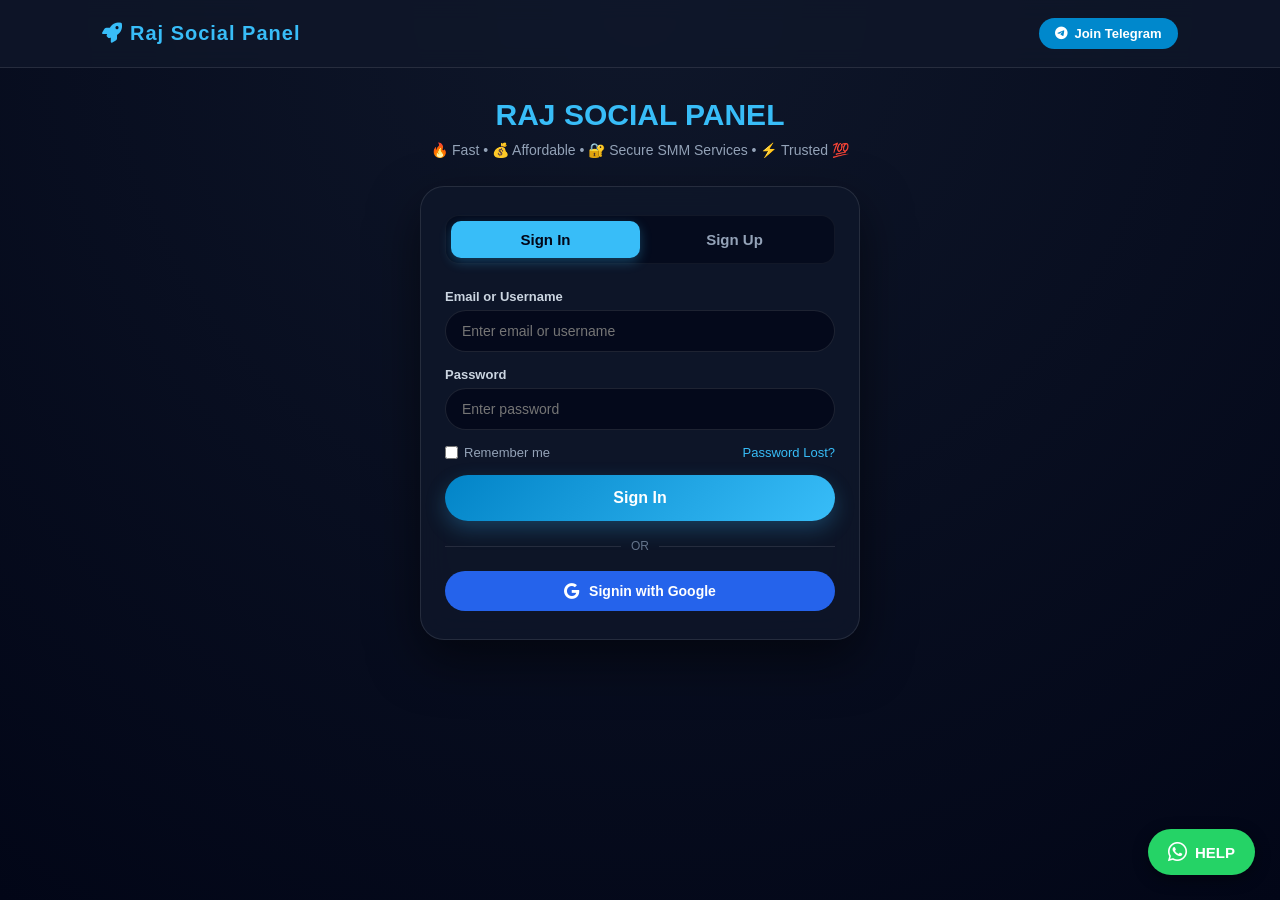
<file: index.html>
<!DOCTYPE html>
<html lang="en">
<head>
    <meta charset="UTF-8">
    <meta name="viewport" content="width=device-width, initial-scale=1.0">
    <title>Raj Social Panel - Premium SMM Services</title>
    <link rel="stylesheet" href="style.css">
    <link rel="stylesheet" href="https://cdnjs.cloudflare.com/ajax/libs/font-awesome/6.4.0/css/all.min.css">
    <link href="https://fonts.googleapis.com/css2?family=Plus+Jakarta+Sans:wght@400;600;700;800&display=swap" rel="stylesheet">
    
    <style>
        body {
            font-family: 'Plus Jakarta Sans', sans-serif;
            background: radial-gradient(circle at top center, #0f172a 0%, #020617 100%);
            color: #f8fafc;
            min-height: 100vh;
        }
        .hero-header {
            text-align: center;
            padding: 30px 20px 10px;
            max-width: 700px;
            margin: 0 auto;
        }
        .main-title {
            font-size: 30px;
            font-weight: 800;
            color: #38bdf8;
            margin-bottom: 8px;
        }
        .desc-text {
            font-size: 14px;
            color: #94a3b8;
            line-height: 1.5;
        }
        .auth-card-wrapper {
            max-width: 440px;
            width: 90%;
            margin: 15px auto 40px;
        }
        .custom-card {
            background: rgba(15, 23, 42, 0.85);
            backdrop-filter: blur(16px);
            border: 1px solid rgba(255, 255, 255, 0.1);
            border-radius: 24px;
            padding: 28px 24px;
            box-shadow: 0 20px 50px rgba(0, 0, 0, 0.5);
        }
        .tab-group {
            display: flex;
            background: rgba(2, 6, 23, 0.6);
            padding: 5px;
            border-radius: 14px;
            margin-bottom: 25px;
            border: 1px solid rgba(255,255,255,0.05);
        }
        .tab-btn {
            flex: 1;
            padding: 10px;
            border: none;
            background: transparent;
            color: #94a3b8;
            font-weight: 600;
            font-size: 15px;
            border-radius: 10px;
            cursor: pointer;
            transition: 0.3s;
        }
        .tab-btn.active {
            background: #38bdf8;
            color: #020617;
            box-shadow: 0 4px 12px rgba(56, 189, 248, 0.3);
        }
        .form-box {
            display: none;
        }
        .form-box.active {
            display: block;
        }
        .input-group {
            margin-bottom: 15px;
        }
        .input-group label {
            display: block;
            font-size: 13px;
            font-weight: 600;
            color: #cbd5e1;
            margin-bottom: 6px;
        }
        .custom-input {
            width: 100%;
            padding: 12px 16px;
            background: rgba(2, 6, 23, 0.7);
            border: 1px solid rgba(255, 255, 255, 0.1);
            border-radius: 50px;
            color: #fff;
            font-size: 14px;
            outline: none;
            transition: 0.3s;
        }
        .custom-input:focus {
            border-color: #38bdf8;
            box-shadow: 0 0 12px rgba(56, 189, 248, 0.25);
        }
        .checkbox-group {
            display: flex;
            align-items: center;
            gap: 8px;
            font-size: 13px;
            color: #94a3b8;
            margin: 15px 0;
        }
        .checkbox-group a {
            color: #38bdf8;
            text-decoration: none;
        }
        .btn-submit {
            width: 100%;
            padding: 14px;
            background: linear-gradient(135deg, #0284c7, #38bdf8);
            border: none;
            border-radius: 50px;
            color: #fff;
            font-size: 16px;
            font-weight: 700;
            cursor: pointer;
            transition: 0.3s;
            box-shadow: 0 8px 20px rgba(56, 189, 248, 0.25);
        }
        .btn-submit:hover {
            transform: translateY(-2px);
            opacity: 0.95;
        }
        .btn-google {
            width: 100%;
            padding: 12px;
            background: #2563eb;
            border: none;
            border-radius: 50px;
            color: #fff;
            font-size: 14px;
            font-weight: 600;
            cursor: pointer;
            display: flex;
            align-items: center;
            justify-content: center;
            gap: 10px;
            margin-top: 15px;
            transition: 0.3s;
        }
        .btn-google:hover {
            background: #1d4ed8;
        }
        .divider {
            display: flex;
            align-items: center;
            text-align: center;
            color: #64748b;
            font-size: 12px;
            margin: 18px 0;
        }
        .divider::before, .divider::after {
            content: '';
            flex: 1;
            border-bottom: 1px solid rgba(255, 255, 255, 0.1);
        }
        .divider::before { margin-right: 10px; }
        .divider::after { margin-left: 10px; }
        .remember-row {
            display: flex;
            justify-content: space-between;
            align-items: center;
            font-size: 13px;
            color: #94a3b8;
            margin-bottom: 15px;
        }
        .remember-row a {
            color: #38bdf8;
            text-decoration: none;
        }
    </style>
</head>
<body>

    <!-- Header / Navbar -->
    <nav class="navbar" style="display: flex; justify-content: space-between; align-items: center; padding: 18px 8%;">
        <a href="index.html" class="logo" style="text-decoration: none; font-size: 20px; font-weight: 800; color: #38bdf8;">
            <i class="fa-solid fa-rocket"></i> Raj Social Panel
        </a>
        <a href="https://t.me/RajSocialPanel" target="_blank" style="background: #0088cc; color: white; padding: 8px 16px; border-radius: 50px; text-decoration: none; font-size: 13px; font-weight: 600; display: flex; align-items: center; gap: 6px;">
            <i class="fa-brands fa-telegram"></i> Join Telegram
        </a>
    </nav>

    <!-- MAIN HERO SECTION -->
    <section id="home">
        <div class="hero-header">
            <h1 class="main-title" id="headerTitle">RAJ SOCIAL PANEL</h1>
            <p class="desc-text" id="headerSub">🔥 Fast • 💰 Affordable • 🔐 Secure SMM Services • ⚡ Trusted 💯</p>
        </div>

        <!-- Auth Card -->
        <div class="auth-card-wrapper">
            <div class="custom-card">
                
                <!-- Tab Switcher -->
                <div class="tab-group">
                    <button class="tab-btn active" onclick="switchTab('login')">Sign In</button>
                    <button class="tab-btn" onclick="switchTab('register')">Sign Up</button>
                </div>

                <!-- Login Form (Email or Username Support) -->
                <form id="loginForm" class="form-box active">
                    <div class="input-group">
                        <label>Email or Username</label>
                        <input type="text" id="loginEmail" class="custom-input" placeholder="Enter email or username" required>
                    </div>
                    
                    <div class="input-group">
                        <label>Password</label>
                        <input type="password" id="loginPassword" class="custom-input" placeholder="Enter password" required>
                    </div>

                    <div class="remember-row">
                        <label style="cursor: pointer; display: flex; align-items: center; gap: 6px;">
                            <input type="checkbox" style="accent-color: #38bdf8;"> Remember me
                        </label>
                        <a href="#" onclick="switchTab('forgot')">Password Lost?</a>
                    </div>

                    <button type="submit" class="btn-submit">Sign In</button>
                </form>

                <!-- Register Form -->
                <form id="registerForm" class="form-box">
                    <div class="input-group">
                        <label>Username</label>
                        <input type="text" id="regName" class="custom-input" placeholder="Enter username" required>
                    </div>

                    <div class="input-group">
                        <label>Email</label>
                        <input type="email" id="regEmail" class="custom-input" placeholder="Enter email" required>
                    </div>

                    <div class="input-group">
                        <label>Whatsapp No.</label>
                        <input type="tel" id="regWhatsapp" class="custom-input" placeholder="Enter whatsapp no." required>
                    </div>

                    <div class="input-group">
                        <label>Password</label>
                        <input type="password" id="regPassword" class="custom-input" placeholder="Enter password" required>
                    </div>

                    <div class="input-group">
                        <label>Confirm Password</label>
                        <input type="password" id="regConfirmPassword" class="custom-input" placeholder="Confirm password" required>
                    </div>

                    <div class="checkbox-group">
                        <input type="checkbox" id="termsCheck" style="accent-color: #38bdf8;" required>
                        <label for="termsCheck">I have read and agreed with <a href="#">Terms of Service</a></label>
                    </div>

                    <button type="submit" class="btn-submit">Sign Up</button>

                    <div style="text-align: center; margin-top: 15px; font-size: 14px; color: #94a3b8;">
                        Already have an account? <a href="#" onclick="switchTab('login')" style="color: #38bdf8; text-decoration: none; font-weight: 600;">Sign In</a>
                    </div>
                </form>

                <!-- Forgot Password Form -->
                <form id="forgotForm" class="form-box">
                    <div class="input-group">
                        <label>Email Address</label>
                        <input type="email" id="forgotEmail" class="custom-input" placeholder="name@example.com" required>
                    </div>
                    <button type="submit" class="btn-submit">Send Reset Link</button>
                    <div style="text-align: center; margin-top: 15px;">
                        <a href="#" onclick="switchTab('login')" style="color: #94a3b8; font-size: 13px; text-decoration: none;">Back to Sign In</a>
                    </div>
                </form>

                <div class="divider">OR</div>

                <!-- Google Sign-In Button -->
                <button type="button" id="googleLoginBtn" class="btn-google">
                    <i class="fa-brands fa-google" style="font-size: 16px;"></i> Signin with Google
                </button>

            </div>
        </div>
    </section>

    <!-- Floating WhatsApp Direct Inbox Button -->
    <a href="https://wa.me/919337028344" target="_blank" style="position: fixed; bottom: 25px; right: 25px; background: #25d366; color: white; padding: 12px 20px; border-radius: 50px; display: flex; align-items: center; gap: 8px; font-weight: 700; font-size: 15px; box-shadow: 0 4px 15px rgba(0,0,0,0.4); text-decoration: none; z-index: 1000;">
        <i class="fa-brands fa-whatsapp" style="font-size: 22px;"></i> HELP
    </a>

    <!-- Tab Switching JS -->
    <script>
        function switchTab(tabName) {
            document.querySelectorAll('.tab-btn').forEach(btn => btn.classList.remove('active'));
            document.querySelectorAll('.form-box').forEach(form => form.classList.remove('active'));

            const headerTitle = document.getElementById('headerTitle');
            const headerSub = document.getElementById('headerSub');

            if(tabName === 'login') {
                document.querySelectorAll('.tab-btn')[0].classList.add('active');
                document.getElementById('loginForm').classList.add('active');
                headerTitle.innerText = "RAJ SOCIAL PANEL";
                headerSub.style.display = "block";
            } else if(tabName === 'register') {
                document.querySelectorAll('.tab-btn')[1].classList.add('active');
                document.getElementById('registerForm').classList.add('active');
                headerTitle.innerText = "🚀 Join Raj Social Panel";
                headerSub.style.display = "block";
            } else if(tabName === 'forgot') {
                document.getElementById('forgotForm').classList.add('active');
                headerTitle.innerText = "Reset Password";
                headerSub.style.display = "none";
            }
        }
    </script>

    <!-- Connect Firebase Logic -->
    <script type="module" src="app.js"></script>

</body>
</html>
</file>
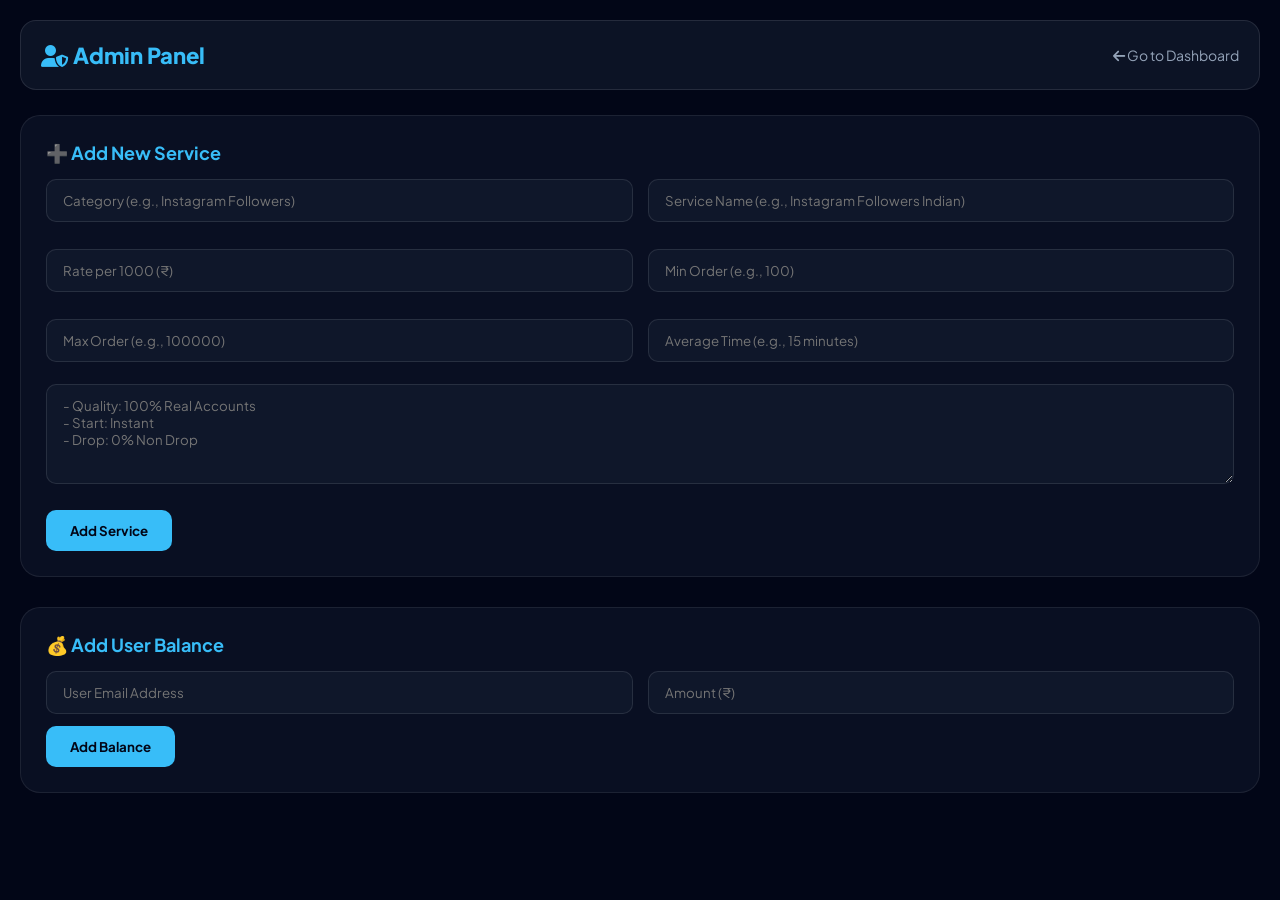
<file: admin.html>
<!DOCTYPE html>
<html lang="en">
<head>
    <meta charset="UTF-8">
    <meta name="viewport" content="width=device-width, initial-scale=1.0">
    <title>Admin Dashboard - Raj Social Panel</title>
    <link rel="stylesheet" href="https://cdnjs.cloudflare.com/ajax/libs/font-awesome/6.4.0/css/all.min.css">
    <link href="https://fonts.googleapis.com/css2?family=Plus+Jakarta+Sans:wght@400;600;700;800&display=swap" rel="stylesheet">
    
    <style>
        * { margin: 0; padding: 0; box-sizing: border-box; font-family: 'Plus Jakarta Sans', sans-serif; }
        body { background: #020617; color: #f8fafc; padding: 20px; }
        
        .admin-header {
            display: flex; justify-content: space-between; align-items: center;
            padding: 20px; background: rgba(15, 23, 42, 0.8);
            border-radius: 16px; border: 1px solid rgba(255,255,255,0.1); margin-bottom: 25px;
        }
        .admin-title { color: #38bdf8; font-size: 22px; font-weight: 800; }
        
        .admin-section {
            background: rgba(15, 23, 42, 0.6); border: 1px solid rgba(255,255,255,0.08);
            padding: 25px; border-radius: 20px; margin-bottom: 30px;
        }
        .section-title { font-size: 18px; font-weight: 700; margin-bottom: 15px; color: #38bdf8; }

        .form-grid { display: grid; grid-template-columns: 1fr 1fr; gap: 15px; }
        .input-box { width: 100%; padding: 12px 16px; background: #0f172a; border: 1px solid rgba(255,255,255,0.1); border-radius: 10px; color: #fff; outline: none; margin-bottom: 12px; }
        .btn-admin { padding: 12px 24px; background: #38bdf8; color: #020617; border: none; border-radius: 10px; font-weight: 700; cursor: pointer; transition: 0.3s; }
        .btn-admin:hover { opacity: 0.9; }
    </style>
</head>
<body>

    <div class="admin-header">
        <div class="admin-title"><i class="fa-solid fa-user-shield"></i> Admin Panel</div>
        <a href="dashboard.html" style="color: #94a3b8; text-decoration: none; font-size: 14px;"><i class="fa-solid fa-arrow-left"></i> Go to Dashboard</a>
    </div>

    <!-- Add New Service Section -->
    <div class="admin-section">
        <h2 class="section-title">➕ Add New Service</h2>
        <form id="addServiceForm">
            <div class="form-grid">
                <input type="text" id="serviceCategory" class="input-box" placeholder="Category (e.g., Instagram Followers)" required>
                <input type="text" id="serviceName" class="input-box" placeholder="Service Name (e.g., Instagram Followers Indian)" required>
                <input type="number" id="serviceRate" class="input-box" step="0.01" placeholder="Rate per 1000 (₹)" required>
                <input type="number" id="serviceMin" class="input-box" placeholder="Min Order (e.g., 100)" required>
                <input type="number" id="serviceMax" class="input-box" placeholder="Max Order (e.g., 100000)" required>
                <input type="text" id="serviceAvgTime" class="input-box" placeholder="Average Time (e.g., 15 minutes)" required>
            </div>
            
            <textarea id="serviceDesc" class="input-box" style="height: 100px; width:100%; margin-top:10px;" placeholder="- Quality: 100% Real Accounts&#10;- Start: Instant&#10;- Drop: 0% Non Drop" required></textarea>

            <button type="submit" class="btn-admin" style="margin-top: 10px;">Add Service</button>
        </form>
    </div>

    <!-- Balance Management -->
    <div class="admin-section">
        <h2 class="section-title">💰 Add User Balance</h2>
        <form id="addBalanceForm">
            <div class="form-grid">
                <input type="email" id="userEmailBalance" class="input-box" placeholder="User Email Address" required>
                <input type="number" id="amountToAdd" class="input-box" step="0.01" placeholder="Amount (₹)" required>
            </div>
            <button type="submit" class="btn-admin">Add Balance</button>
        </form>
    </div>

    <script type="module" src="app.js"></script>
</body>
</html>
</file>
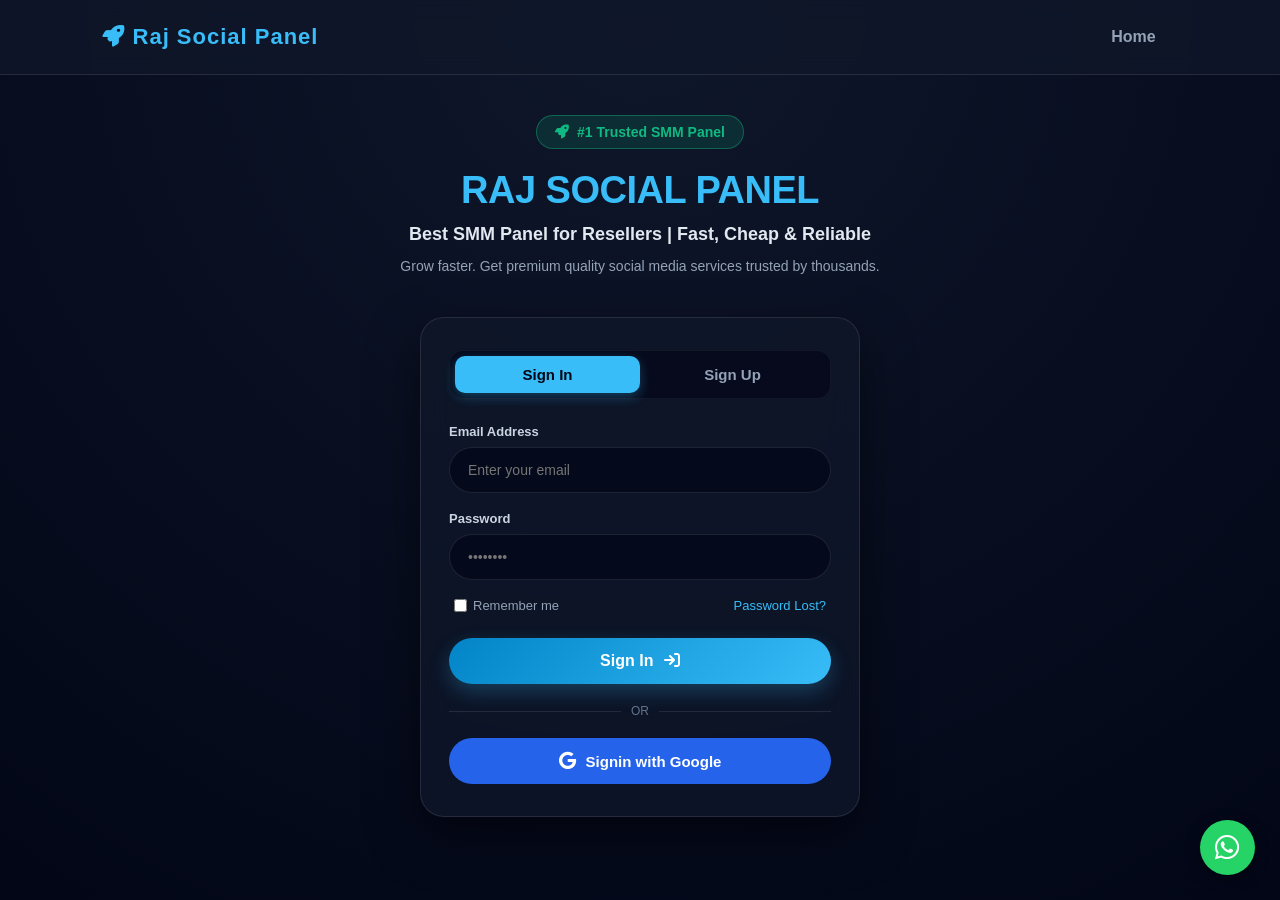
<file: auth.html>
<!DOCTYPE html>
<html lang="en">
<head>
    <meta charset="UTF-8">
    <meta name="viewport" content="width=device-width, initial-scale=1.0">
    <title>Raj Social Panel - Premium SMM Services</title>
    <link rel="stylesheet" href="style.css">
    <link rel="stylesheet" href="https://cdnjs.cloudflare.com/ajax/libs/font-awesome/6.4.0/css/all.min.css">
    <link href="https://fonts.googleapis.com/css2?family=Plus+Jakarta+Sans:wght@400;600;700;800&display=swap" rel="stylesheet">
    
    <style>
        body {
            font-family: 'Plus Jakarta Sans', sans-serif;
            background: radial-gradient(circle at top center, #0f172a 0%, #020617 100%);
            color: #f8fafc;
            min-height: 100vh;
            display: flex;
            flex-direction: column;
        }

        .hero-header {
            text-align: center;
            padding: 40px 20px 20px;
            max-width: 700px;
            margin: 0 auto;
        }

        .badge-pill {
            display: inline-flex;
            align-items: center;
            gap: 8px;
            background: rgba(16, 185, 129, 0.15);
            border: 1px solid rgba(16, 185, 129, 0.4);
            color: #10b981;
            padding: 8px 18px;
            border-radius: 50px;
            font-size: 14px;
            font-weight: 600;
            margin-bottom: 20px;
        }

        .main-title {
            font-size: 38px;
            font-weight: 800;
            letter-spacing: -0.5px;
            color: #38bdf8;
            margin-bottom: 12px;
            text-transform: uppercase;
        }

        .sub-title {
            font-size: 18px;
            font-weight: 600;
            color: #e2e8f0;
            margin-bottom: 10px;
        }

        .desc-text {
            font-size: 14px;
            color: #94a3b8;
            line-height: 1.6;
        }

        .auth-card-wrapper {
            max-width: 440px;
            width: 90%;
            margin: 20px auto 50px;
        }

        .custom-card {
            background: rgba(15, 23, 42, 0.75);
            backdrop-filter: blur(16px);
            border: 1px solid rgba(255, 255, 255, 0.1);
            border-radius: 24px;
            padding: 32px 28px;
            box-shadow: 0 20px 50px rgba(0, 0, 0, 0.5);
        }

        .tab-group {
            display: flex;
            background: rgba(2, 6, 23, 0.6);
            padding: 5px;
            border-radius: 14px;
            margin-bottom: 25px;
            border: 1px solid rgba(255,255,255,0.05);
        }

        .tab-btn {
            flex: 1;
            padding: 10px;
            border: none;
            background: transparent;
            color: #94a3b8;
            font-weight: 600;
            font-size: 15px;
            border-radius: 10px;
            cursor: pointer;
            transition: 0.3s;
        }

        .tab-btn.active {
            background: #38bdf8;
            color: #020617;
            box-shadow: 0 4px 12px rgba(56, 189, 248, 0.3);
        }

        .form-box {
            display: none;
        }

        .form-box.active {
            display: block;
        }

        .input-group {
            margin-bottom: 18px;
        }

        .input-group label {
            display: block;
            font-size: 13px;
            font-weight: 600;
            color: #cbd5e1;
            margin-bottom: 8px;
        }

        .custom-input {
            width: 100%;
            padding: 14px 18px;
            background: rgba(2, 6, 23, 0.7);
            border: 1px solid rgba(255, 255, 255, 0.1);
            border-radius: 50px;
            color: #fff;
            font-size: 14px;
            outline: none;
            transition: 0.3s;
        }

        .custom-input:focus {
            border-color: #38bdf8;
            box-shadow: 0 0 12px rgba(56, 189, 248, 0.25);
        }

        .btn-submit {
            width: 100%;
            padding: 14px;
            background: linear-gradient(135deg, #0284c7, #38bdf8);
            border: none;
            border-radius: 50px;
            color: #fff;
            font-size: 16px;
            font-weight: 700;
            cursor: pointer;
            transition: 0.3s;
            margin-top: 10px;
            box-shadow: 0 8px 20px rgba(56, 189, 248, 0.25);
        }

        .btn-submit:hover {
            transform: translateY(-2px);
            opacity: 0.95;
        }

        .btn-google {
            width: 100%;
            padding: 14px;
            background: #2563eb;
            border: none;
            border-radius: 50px;
            color: #fff;
            font-size: 15px;
            font-weight: 600;
            cursor: pointer;
            display: flex;
            align-items: center;
            justify-content: center;
            gap: 10px;
            margin-top: 15px;
            transition: 0.3s;
        }

        .btn-google:hover {
            background: #1d4ed8;
            transform: translateY(-2px);
        }

        .divider {
            display: flex;
            align-items: center;
            text-align: center;
            color: #64748b;
            font-size: 12px;
            margin: 20px 0;
        }

        .divider::before, .divider::after {
            content: '';
            flex: 1;
            border-bottom: 1px solid rgba(255, 255, 255, 0.1);
        }

        .divider::before { margin-right: 10px; }
        .divider::after { margin-left: 10px; }

        .remember-row {
            display: flex;
            justify-content: space-between;
            align-items: center;
            font-size: 13px;
            color: #94a3b8;
            margin-bottom: 15px;
            padding: 0 5px;
        }

        .remember-row a {
            color: #38bdf8;
            text-decoration: none;
        }
    </style>
</head>
<body>

    <!-- Header / Navbar -->
    <nav class="navbar">
        <a href="index.html" class="logo" style="text-decoration: none;">
            <i class="fa-solid fa-rocket"></i> Raj Social Panel
        </a>
        <div>
            <a href="index.html" class="btn" style="color: var(--text-sub);">Home</a>
        </div>
    </nav>

    <!-- Top Hero Header (Inspired by SMMPARK) -->
    <div class="hero-header">
        <div class="badge-pill">
            <i class="fa-solid fa-rocket"></i> #1 Trusted SMM Panel
        </div>
        <h1 class="main-title">RAJ SOCIAL PANEL</h1>
        <div class="sub-title">Best SMM Panel for Resellers | Fast, Cheap & Reliable</div>
        <p class="desc-text">Grow faster. Get premium quality social media services trusted by thousands.</p>
    </div>

    <!-- Auth Card -->
    <div class="auth-card-wrapper">
        <div class="custom-card">
            
            <!-- Tab Switcher -->
            <div class="tab-group">
                <button class="tab-btn active" onclick="switchTab('login')">Sign In</button>
                <button class="tab-btn" onclick="switchTab('register')">Sign Up</button>
            </div>

            <!-- Login Form -->
            <form id="loginForm" class="form-box active">
                <div class="input-group">
                    <label>Email Address</label>
                    <input type="email" id="loginEmail" class="custom-input" placeholder="Enter your email" required>
                </div>
                
                <div class="input-group">
                    <label>Password</label>
                    <input type="password" id="loginPassword" class="custom-input" placeholder="••••••••" required>
                </div>

                <div class="remember-row">
                    <label style="cursor: pointer; display: flex; align-items: center; gap: 6px;">
                        <input type="checkbox" style="accent-color: #38bdf8;"> Remember me
                    </label>
                    <a href="#" onclick="switchTab('forgot')">Password Lost?</a>
                </div>

                <button type="submit" class="btn-submit">Sign In <i class="fa-solid fa-arrow-right-to-bracket" style="margin-left: 6px;"></i></button>
            </form>

            <!-- Register Form -->
            <form id="registerForm" class="form-box">
                <div class="input-group">
                    <label>Full Name</label>
                    <input type="text" id="regName" class="custom-input" placeholder="MD ROCKY" required>
                </div>

                <div class="input-group">
                    <label>Email Address</label>
                    <input type="email" id="regEmail" class="custom-input" placeholder="name@example.com" required>
                </div>

                <div class="input-group">
                    <label>Password</label>
                    <input type="password" id="regPassword" class="custom-input" placeholder="••••••••" required>
                </div>

                <button type="submit" class="btn-submit">Create Account</button>
            </form>

            <!-- Forgot Password Form -->
            <form id="forgotForm" class="form-box">
                <div class="input-group">
                    <label>Email Address</label>
                    <input type="email" id="forgotEmail" class="custom-input" placeholder="name@example.com" required>
                </div>
                <button type="submit" class="btn-submit">Send Reset Link</button>
                <div style="text-align: center; margin-top: 15px;">
                    <a href="#" onclick="switchTab('login')" style="color: #94a3b8; font-size: 13px; text-decoration: none;">Back to Sign In</a>
                </div>
            </form>

            <div class="divider">OR</div>

            <!-- Google Sign-In Button -->
            <button type="button" id="googleLoginBtn" class="btn-google">
                <i class="fa-brands fa-google" style="font-size: 18px;"></i> Signin with Google
            </button>

        </div>
    </div>

    <!-- Floating WhatsApp Button -->
    <a href="https://wa.me/919000000000" target="_blank" style="position: fixed; bottom: 25px; right: 25px; background: #25d366; color: white; width: 55px; height: 55px; border-radius: 50%; display: flex; justify-content: center; align-items: center; font-size: 28px; box-shadow: 0 4px 15px rgba(0,0,0,0.4); text-decoration: none; z-index: 1000;">
        <i class="fa-brands fa-whatsapp"></i>
    </a>

    <!-- Tab Navigation JS -->
    <script>
        function switchTab(tabName) {
            document.querySelectorAll('.tab-btn').forEach(btn => btn.classList.remove('active'));
            document.querySelectorAll('.form-box').forEach(form => form.classList.remove('active'));

            if(tabName === 'login') {
                document.querySelectorAll('.tab-btn')[0].classList.add('active');
                document.getElementById('loginForm').classList.add('active');
            } else if(tabName === 'register') {
                document.querySelectorAll('.tab-btn')[1].classList.add('active');
                document.getElementById('registerForm').classList.add('active');
            } else if(tabName === 'forgot') {
                document.getElementById('forgotForm').classList.add('active');
            }
        }
    </script>

    <!-- Connect Firebase App Logic -->
    <script type="module" src="app.js"></script>

</body>
</html>
</file>
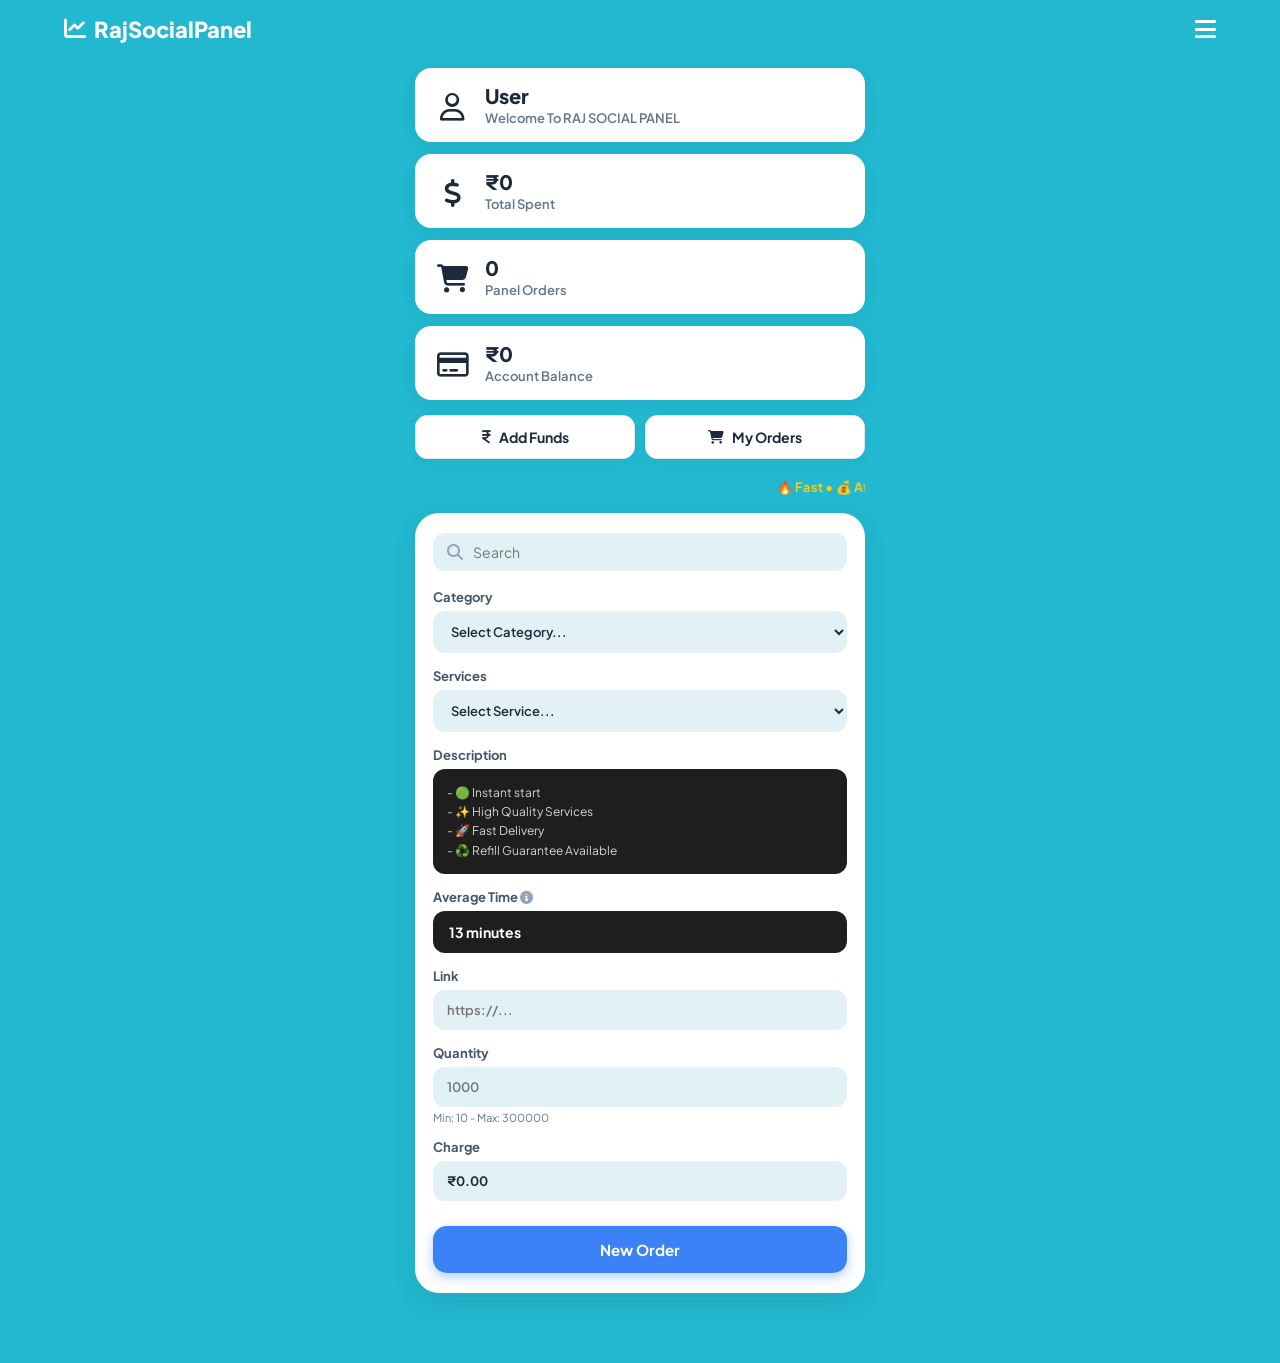
<file: dashboard.html>
<!DOCTYPE html>
<html lang="en">
<head>
    <meta charset="UTF-8">
    <meta name="viewport" content="width=device-width, initial-scale=1.0">
    <title>Dashboard - Raj Social Panel</title>
    <link rel="stylesheet" href="https://cdnjs.cloudflare.com/ajax/libs/font-awesome/6.4.0/css/all.min.css">
    <link href="https://fonts.googleapis.com/css2?family=Plus+Jakarta+Sans:wght@400;600;700;800&display=swap" rel="stylesheet">
    
    <style>
        * { margin: 0; padding: 0; box-sizing: border-box; font-family: 'Plus Jakarta Sans', sans-serif; }
        
        body { 
            background: #22b8cf; /* Bright Cyan Top Background */
            color: #334155; 
            min-height: 100vh;
            padding-bottom: 60px;
        }

        /* Navbar */
        .navbar {
            display: flex;
            justify-content: space-between;
            align-items: center;
            padding: 15px 5%;
            background: #22b8cf;
        }
        .logo { font-size: 22px; font-weight: 800; color: #fff; text-decoration: none; display: flex; align-items: center; gap: 8px; }
        .menu-icon { font-size: 24px; color: #fff; cursor: pointer; }

        .container { max-width: 480px; margin: 0 auto; padding: 10px 15px; }

        /* Top Info Cards */
        .info-card {
            background: #ffffff;
            border-radius: 16px;
            padding: 16px 20px;
            margin-bottom: 12px;
            display: flex;
            align-items: center;
            gap: 15px;
            box-shadow: 0 4px 15px rgba(0,0,0,0.05);
        }
        .card-icon { font-size: 28px; color: #1e293b; width: 35px; text-align: center; }
        .card-details h3 { font-size: 20px; font-weight: 800; color: #1e293b; line-height: 1.2; }
        .card-details p { font-size: 13px; color: #64748b; font-weight: 600; margin-top: 2px; }

        /* Quick Action Buttons */
        .action-btns { display: flex; gap: 10px; margin: 15px 0 20px; }
        .btn-action {
            flex: 1;
            padding: 12px;
            background: #ffffff;
            border: 1px solid #e2e8f0;
            border-radius: 12px;
            font-weight: 700;
            color: #1e293b;
            font-size: 14px;
            cursor: pointer;
            display: flex;
            align-items: center;
            justify-content: center;
            gap: 8px;
            box-shadow: 0 2px 8px rgba(0,0,0,0.04);
            text-decoration: none;
        }

        /* Marquee Ticker */
        .marquee-box {
            color: #facc15;
            font-weight: 700;
            font-size: 13px;
            margin-bottom: 15px;
            overflow: hidden;
            white-space: nowrap;
        }

        /* Main Form Box */
        .form-card {
            background: #ffffff;
            border-radius: 24px;
            padding: 20px 18px;
            box-shadow: 0 10px 25px rgba(0,0,0,0.08);
        }

        .search-box {
            background: #e2f1f5;
            border-radius: 12px;
            padding: 10px 14px;
            display: flex;
            align-items: center;
            gap: 10px;
            margin-bottom: 18px;
        }
        .search-box input { border: none; background: transparent; outline: none; width: 100%; font-size: 14px; }

        .form-group { margin-bottom: 15px; }
        .form-group label { display: block; font-size: 13px; font-weight: 700; color: #475569; margin-bottom: 6px; }

        .custom-select, .custom-input {
            width: 100%;
            padding: 12px 14px;
            background: #e2f1f5;
            border: none;
            border-radius: 12px;
            font-size: 13px;
            font-weight: 600;
            color: #1e293b;
            outline: none;
        }

        /* Description Dark Box */
        .desc-box {
            background: #1e1e1e;
            color: #d4d4d4;
            padding: 14px;
            border-radius: 12px;
            font-size: 12px;
            line-height: 1.6;
            margin-bottom: 15px;
        }

        .avg-time-box {
            background: #1e1e1e;
            color: #ffffff;
            padding: 12px 16px;
            border-radius: 12px;
            font-weight: 700;
            font-size: 14px;
            margin-bottom: 15px;
        }

        .btn-submit-order {
            width: 100%;
            padding: 14px;
            background: #3b82f6;
            border: none;
            border-radius: 14px;
            color: #ffffff;
            font-size: 15px;
            font-weight: 700;
            cursor: pointer;
            box-shadow: 0 4px 12px rgba(59, 130, 246, 0.4);
            margin-top: 10px;
        }
    </style>
</head>
<body>

    <!-- Top Navbar -->
    <nav class="navbar">
        <a href="dashboard.html" class="logo">
            <i class="fa-solid fa-chart-line"></i> RajSocialPanel
        </a>
        <i class="fa-solid fa-bars menu-icon" id="logoutBtn" title="Logout"></i>
    </nav>

    <div class="container">

        <!-- User Welcome Card -->
        <div class="info-card">
            <div class="card-icon"><i class="fa-regular fa-user"></i></div>
            <div class="card-details">
                <h3 id="displayUsername">User</h3>
                <p>Welcome To RAJ SOCIAL PANEL</p>
            </div>
        </div>

        <!-- Total Spent Card -->
        <div class="info-card">
            <div class="card-icon"><i class="fa-solid fa-dollar-sign"></i></div>
            <div class="card-details">
                <h3>₹<span id="totalSpent">0</span></h3>
                <p>Total Spent</p>
            </div>
        </div>

        <!-- Panel Orders Card -->
        <div class="info-card">
            <div class="card-icon"><i class="fa-solid fa-cart-shopping"></i></div>
            <div class="card-details">
                <h3 id="totalOrdersCount">0</h3>
                <p>Panel Orders</p>
            </div>
        </div>

        <!-- Account Balance Card -->
        <div class="info-card">
            <div class="card-icon"><i class="fa-regular fa-credit-card"></i></div>
            <div class="card-details">
                <h3>₹<span id="userBalance">0</span></h3>
                <p>Account Balance</p>
            </div>
        </div>

        <!-- Add Funds & My Orders Quick Buttons -->
        <div class="action-btns">
            <a href="https://wa.me/919337028344" target="_blank" class="btn-action"><i class="fa-solid fa-indian-rupee-sign"></i> Add Funds</a>
            <a href="#history" class="btn-action"><i class="fa-solid fa-cart-shopping"></i> My Orders</a>
        </div>

        <!-- Notice / Ticker -->
        <div class="marquee-box">
            <marquee>🔥 Fast • 💰 Affordable • 🔐 Secure SMM Services • ⚡ Trusted 💯</marquee>
        </div>

        <!-- New Order Card Form -->
        <div class="form-card">
            
            <div class="search-box">
                <i class="fa-solid fa-magnifying-glass" style="color: #94a3b8;"></i>
                <input type="text" id="searchService" placeholder="Search">
            </div>

            <form id="orderForm">
                <div class="form-group">
                    <label>Category</label>
                    <select id="categorySelect" class="custom-select" required>
                        <option value="">Select Category...</option>
                    </select>
                </div>

                <div class="form-group">
                    <label>Services</label>
                    <select id="serviceSelect" class="custom-select" required>
                        <option value="">Select Service...</option>
                    </select>
                </div>

                <div class="form-group">
                    <label>Description</label>
                    <div class="desc-box" id="serviceDescription">
                        - 🟢 Instant start<br>
                        - ✨ High Quality Services<br>
                        - 🚀 Fast Delivery<br>
                        - ♻️ Refill Guarantee Available
                    </div>
                </div>

                <div class="form-group">
                    <label>Average Time <i class="fa-solid fa-circle-info" style="color: #94a3b8;"></i></label>
                    <div class="avg-time-box" id="avgTime">13 minutes</div>
                </div>

                <div class="form-group">
                    <label>Link</label>
                    <input type="text" id="orderLink" class="custom-input" placeholder="https://..." required>
                </div>

                <div class="form-group">
                    <label>Quantity</label>
                    <input type="number" id="orderQuantity" class="custom-input" placeholder="1000" required>
                    <span style="font-size: 11px; color: #64748b; margin-top: 4px; display: block;" id="minMaxText">Min: 10 - Max: 300000</span>
                </div>

                <div class="form-group">
                    <label>Charge</label>
                    <div class="custom-input" style="font-weight: 700;">₹<span id="totalCharge">0.00</span></div>
                </div>

                <button type="submit" class="btn-submit-order">New Order</button>
            </form>
        </div>

    </div>

    <!-- Connect Firebase Logic -->
    <script type="module" src="app.js"></script>

</body>
</html>
</file>
<file: style.css>
/* ==========================================
   RAJ SOCIAL PANEL - GLASSMORPHISM DARK THEME
   ========================================== */

:root {
    --bg-dark: #0a0f1d;
    --card-bg: rgba(30, 41, 59, 0.7);
    --primary-cyan: #38bdf8;
    --primary-blue: #0284c7;
    --text-main: #f8fafc;
    --text-sub: #94a3b8;
    --border-color: rgba(255, 255, 255, 0.1);
    --glow-shadow: 0 8px 32px 0 rgba(0, 0, 0, 0.37);
}

* {
    margin: 0;
    padding: 0;
    box-sizing: border-box;
    font-family: 'Segoe UI', Roboto, sans-serif;
}

body {
    background-color: var(--bg-dark);
    color: var(--text-main);
    min-height: 100vh;
    background: radial-gradient(circle at top right, #1e1b4b, var(--bg-dark));
}

/* Glassmorphism Card Style */
.glass-card {
    background: var(--card-bg);
    backdrop-filter: blur(12px);
    -webkit-backdrop-filter: blur(12px);
    border: 1px solid var(--border-color);
    border-radius: 16px;
    box-shadow: var(--glow-shadow);
    padding: 24px;
    transition: all 0.3s ease;
}

.glass-card:hover {
    border-color: rgba(56, 189, 248, 0.4);
    transform: translateY(-4px);
}

/* Navigation Bar */
.navbar {
    display: flex;
    justify-content: space-between;
    align-items: center;
    padding: 18px 8%;
    background: rgba(15, 23, 42, 0.8);
    backdrop-filter: blur(10px);
    position: sticky;
    top: 0;
    z-index: 1000;
    border-bottom: 1px solid var(--border-color);
}

.logo {
    font-size: 22px;
    font-weight: 700;
    color: var(--primary-cyan);
    letter-spacing: 1px;
}

.nav-links {
    display: flex;
    gap: 20px;
    list-style: none;
}

.nav-links a {
    color: var(--text-sub);
    text-decoration: none;
    font-weight: 500;
    transition: 0.3s;
}

.nav-links a:hover {
    color: var(--primary-cyan);
}

/* Buttons */
.btn {
    padding: 10px 22px;
    border-radius: 8px;
    border: none;
    font-weight: 600;
    cursor: pointer;
    transition: 0.3s;
    text-decoration: none;
    display: inline-block;
}

.btn-primary {
    background: linear-gradient(135deg, var(--primary-blue), var(--primary-cyan));
    color: #fff;
    box-shadow: 0 4px 15px rgba(56, 189, 248, 0.3);
}

.btn-primary:hover {
    opacity: 0.9;
    transform: scale(1.02);
}

/* Form Styling */
.form-control {
    width: 100%;
    padding: 12px 16px;
    margin-top: 8px;
    margin-bottom: 18px;
    background: rgba(15, 23, 42, 0.6);
    border: 1px solid var(--border-color);
    border-radius: 8px;
    color: #fff;
    outline: none;
}

.form-control:focus {
    border-color: var(--primary-cyan);
    box-shadow: 0 0 10px rgba(56, 189, 248, 0.2);
}

/* Responsive Grid */
@media (max-width: 768px) {
    .navbar {
        flex-direction: column;
        gap: 12px;
    }
}
</file>
